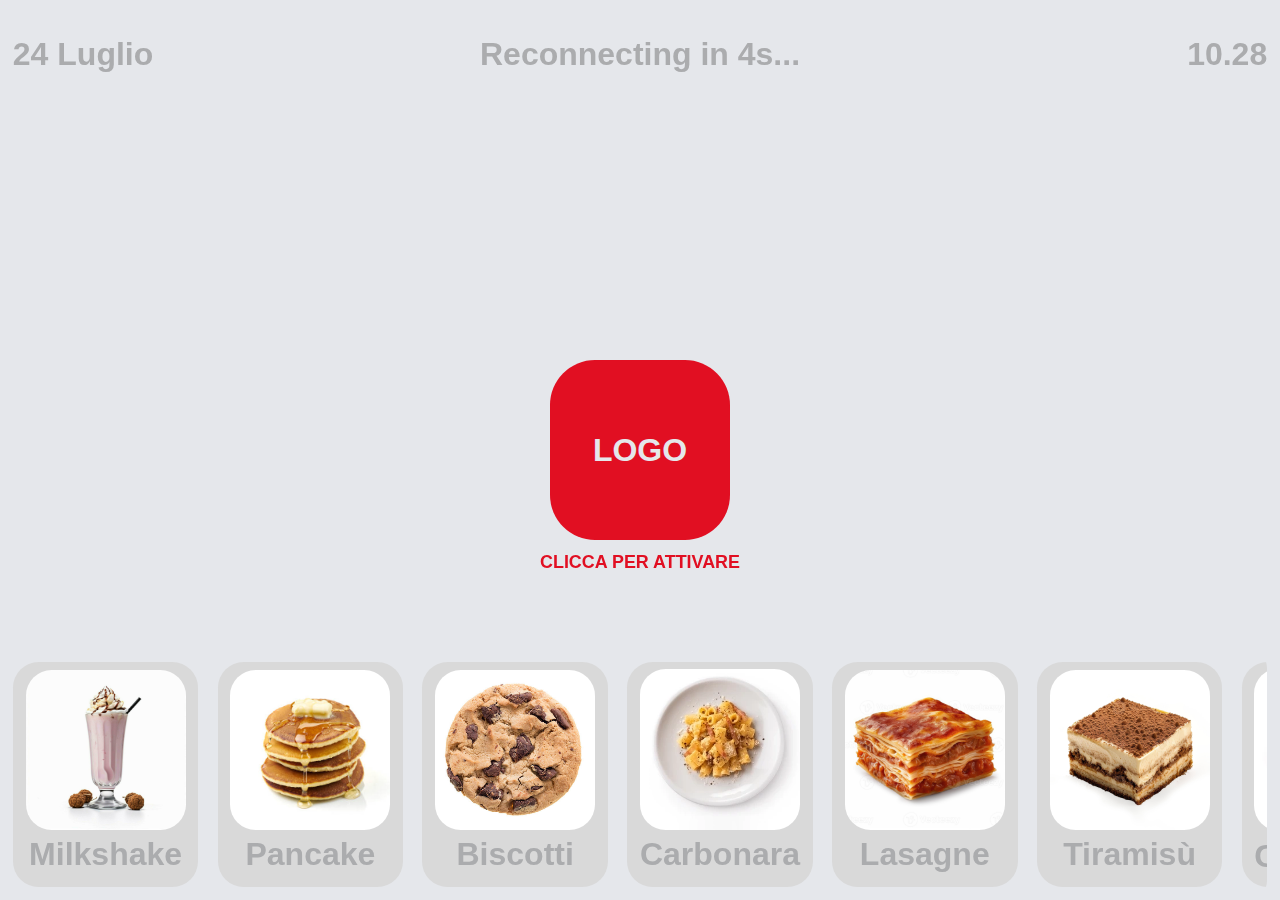
<file: client/index.html>
<!DOCTYPE html>
<html lang="it">

<head>
    <meta charset="UTF-8">
    <meta name="viewport" content="width=device-width, initial-scale=1, maximum-scale=1, user-scalable=no">
    <title>Market Assistant</title>
    <link rel="stylesheet" href="css/global.css" />
    <link rel="stylesheet" href="css/style.css" />
</head>

<body>
    <div style="display: none;">
        <h1>Market Assistant</h1>

        <div class="chat-container" id="chatContainer"></div>

        <div class="input-container">
            <input type="text" id="messageInput" placeholder="Scrivi un messaggio..." disabled>
            <button id="sendButton" disabled>Invia</button>
        </div>
        <div class="status" id="status">Disconnesso</div>
    </div>

    <!-- page-01 -->
    <div id="page-01">
        <div class="dida">
            <div class="colum01">
                <p id="date">clock</p>
            </div>
            <div class="colum-center">
                <p id="connection-status">Disconnesso</p>
            </div>
            <div class="colum02">
                <p id="clock">date</p>
            </div>
        </div>
        <div class="logo">
            <div>
                <div class="placeholder" id="activateButton">
                    LOGO
                </div>
                <p id="">CLICCA PER ATTIVARE</p>
            </div>
        </div>
        <div class="scroll-wrapper">
            <div  id="scrollContainer" class="scroll-container"></div>
        </div>
    </div>

    <!-- page-02 -->
    <div id="page-02">
        <div class="dida">
            <div class="colum01">
                <p id="date">date</p>
            </div>
            <div class="colum02">
                <p id="clock">clock</p>
            </div>
        </div>
        <div class="container">
            <div>
                <div id="recordButtonContainer" class="image-container">
                    <div id="recordButton"></div>
                    <img src="assets/icons/microphone.svg" alt="microphone" id="microphone">
                </div>
                <p id="instruction">PREMI QUI PER CHIEDERE</p>
                <p id="errorText"></p>
            </div>
            <div class="scroll-wrapper">
                <div id="scrollContainerSmall" class="scroll-container"></div>
            </div>
        </div>
    </div>

    <!-- page-03 -->
    <div id="page-03">
        <div class="dida">
            <div class="colum01">
                <p id="date">date</p>
            </div>
            <div class="colum02">
                <p id="clock">clock</p>
            </div>
        </div>
        
        <!-- Tabella prodotti -->
        <div class="product-table-container" id="productTableContainer">
            <p id="title"></p>
            <p id="description"></p>
            <table class="product-table" id="productTable">
                <tbody id="productTableBody">
                </tbody>
            </table>
        </div>
        <div class="footer">
            <div class="home selected" id="home">
                <img src="assets/icons/home.svg" alt="">
                <p>HOME</p>
            </div>
        </div>
    </div>

    <script src="js/utils.js"></script>
    <script src="js/env.js"></script>
    <script src="js/socket.js"></script>
    <script src="js/navigation.js"></script>
    <script src="js/script.js"></script>
</body>

</html>
</file>
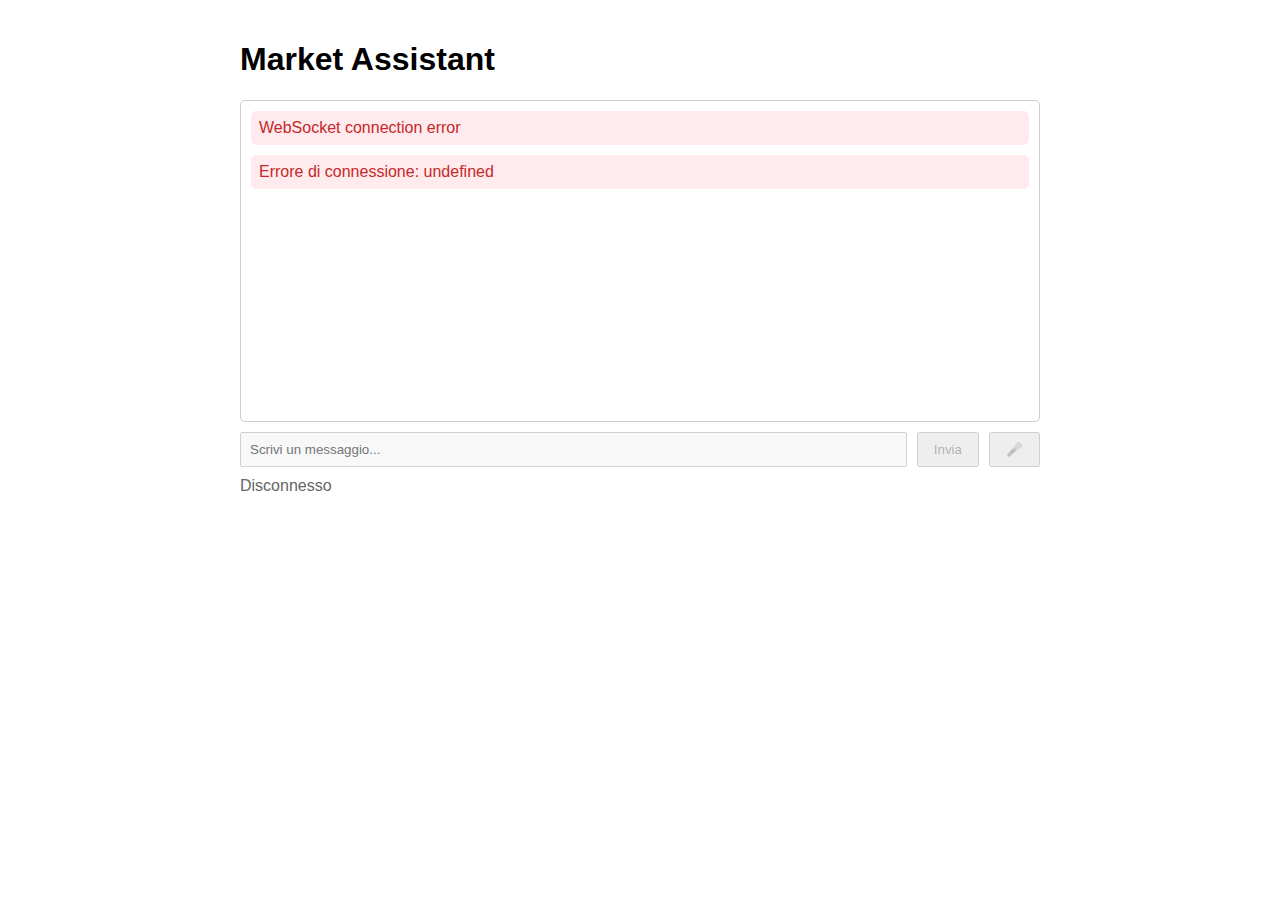
<file: client/debug/index.html>
<!DOCTYPE html>
<html lang="it">
<head>
    <meta charset="UTF-8">
    <meta name="viewport" content="width=device-width, initial-scale=1.0">
    <title>Market Assistant</title>
    <style>
        body {
            font-family: Arial, sans-serif;
            max-width: 800px;
            margin: 0 auto;
            padding: 20px;
        }
        .chat-container {
            border: 1px solid #ccc;
            border-radius: 5px;
            padding: 10px;
            height: 300px;
            overflow-y: auto;
            margin-bottom: 10px;
        }
        .input-container {
            display: flex;
            gap: 10px;
        }
        input {
            flex: 1;
            padding: 8px;
        }
        button {
            padding: 8px 15px;
        }
        .status {
            margin-top: 10px;
            color: #666;
        }
        .message {
            margin-bottom: 10px;
            padding: 8px;
            border-radius: 5px;
        }
        .user-message {
            background-color: #e6f7ff;
            text-align: right;
        }
        .assistant-message {
            background-color: #f0f0f0;
        }
        .error-message {
            background-color: #ffebee;
            color: #c62828;
        }
    
        .product-table-container {
            margin-top: 20px;
            display: none;
        }
        
        .product-table {
            width: 100%;
            border-collapse: collapse;
            margin-top: 10px;
        }
        
        .product-table th, .product-table td {
            border: 1px solid #ddd;
            padding: 8px;
            text-align: left;
        }
        
        .product-table th {
            background-color: #f2f2f2;
        }
        
        .product-table tr:nth-child(even) {
            background-color: #f9f9f9;
        }
        
        .product-table tr:hover {
            background-color: #f1f1f1;
        }
        
        .product-details-toggle {
            cursor: pointer;
            color: #0066cc;
            text-decoration: underline;
        }
        
        .product-details {
            display: none;
        }
    </style>
</head>
<body>
    <h1>Market Assistant</h1>
    
    <div class="chat-container" id="chatContainer"></div>
    
    <div class="input-container">
        <input type="text" id="messageInput" placeholder="Scrivi un messaggio..." disabled>
        <button id="sendButton" disabled>Invia</button>
        <button id="recordButton" disabled>🎤</button>
    </div>
    
    <div class="status" id="status">Disconnesso</div>
    
    <!-- Tabella prodotti -->
    <div class="product-table-container" id="productTableContainer">
        <h3>Prodotti trovati</h3>
        <table class="product-table" id="productTable">
            <thead>
                <tr>
                    <th>Nome</th>
                    <th>Posizione</th>
                    <th>Dettagli</th>
                </tr>
            </thead>
            <tbody id="productTableBody">
                <!-- I dati dei prodotti verranno inseriti qui dinamicamente -->
            </tbody>
        </table>
    </div>
    
    <script src="../js/utils.js"></script>
    <script src="../js/env.js"></script>
    <script src="socket.js"></script>
    <script>
        const client = new MarketAssistantClient(getWebSocketUrl());
        const chatContainer = document.getElementById('chatContainer');
        const messageInput = document.getElementById('messageInput');
        const sendButton = document.getElementById('sendButton');
        const recordButton = document.getElementById('recordButton');
        const statusElement = document.getElementById('status');
        
        function addMessage(text, type) {
            const messageElement = document.createElement('div');
            messageElement.classList.add('message');
            messageElement.classList.add(`${type}-message`);
            messageElement.textContent = text;
            chatContainer.appendChild(messageElement);
            chatContainer.scrollTop = chatContainer.scrollHeight;
        }
        
        function displayProductTable(products) {
            const tableContainer = document.getElementById('productTableContainer');
            const tableBody = document.getElementById('productTableBody');
            
            tableBody.innerHTML = '';
            
            products.forEach(product => {
                const row = document.createElement('tr');
                
                const nameCell = document.createElement('td');
                nameCell.textContent = product.name;
                row.appendChild(nameCell);
                
                const locationCell = document.createElement('td');
                const location = product.location;
                locationCell.innerHTML = `
                    <strong>Corsia:</strong> ${location.aisle || 'N/A'}<br>
                    <strong>Sezione:</strong> ${location.section || 'N/A'}<br>
                    <strong>Scaffale:</strong> ${location.shelf || 'N/A'}
                `;
                row.appendChild(locationCell);
                
                const detailsCell = document.createElement('td');
                const details = product.details;
                detailsCell.innerHTML = `
                    <div class="product-details-toggle" onclick="toggleDetails(this)">Mostra dettagli</div>
                    <div class="product-details">
                        <strong>Categoria:</strong> ${details.category || 'N/A'}<br>
                        <strong>Descrizione:</strong> ${details.description || 'N/A'}<br>
                        <strong>Prezzo:</strong> ${details.price || 'N/A'}<br>
                        <strong>Marca:</strong> ${details.brand || 'N/A'}<br>
                    </div>
                `;
                row.appendChild(detailsCell);
                
                tableBody.appendChild(row);
            });
            
            tableContainer.style.display = 'block';
            
            tableContainer.scrollIntoView({ behavior: 'smooth' });
        }
        
        function toggleDetails(element) {
            const detailsDiv = element.nextElementSibling;
            if (detailsDiv.style.display === 'block') {
                detailsDiv.style.display = 'none';
                element.textContent = 'Mostra dettagli';
            } else {
                detailsDiv.style.display = 'block';
                element.textContent = 'Nascondi dettagli';
            }
        }
        
        client.addListener('text_response', (data) => {
            addMessage(data.content, 'assistant');
        });

        client.addListener('table_response', (data) => {
            if (data.content && data.content.products && data.content.products.length > 0) {
                displayProductTable(data.content.products);
            } else {
                document.getElementById('productTableContainer').style.display = 'none';
            }
        });
        
        client.addListener('audio_response', (data) => {
            const messageDiv = document.createElement('div');
            messageDiv.classList.add('message', 'assistant-message');
            
            const textSpan = document.createElement('span');
            textSpan.textContent = "audio";
            
            const playButton = document.createElement('button');
            playButton.innerHTML = '🔊';
            playButton.style.marginLeft = '10px';
            playButton.onclick = () => {
                const audio = new Audio('data:audio/wav;base64,' + data.content);
                audio.play();
            };
            
            messageDiv.appendChild(textSpan);
            messageDiv.appendChild(playButton);
            chatContainer.appendChild(messageDiv);
            chatContainer.scrollTop = chatContainer.scrollHeight;
        });
        client.addListener('error', (data) => {
            addMessage(data.content || data.error || 'Errore sconosciuto', 'error');
        });
        
        client.addListener('connect', () => {
            statusElement.textContent = 'Connesso';
            messageInput.disabled = false;
            sendButton.disabled = false;
            recordButton.disabled = false;
        });
        
        client.addListener('disconnect', () => {
            statusElement.textContent = 'Disconnesso';
            messageInput.disabled = true;
            sendButton.disabled = true;
            recordButton.disabled = true;
        });
        
        client.connect()
            .then(clientId => {
                statusElement.textContent = `Connesso (ID: ${clientId})`;
            })
            .catch(error => {
                statusElement.textContent = `Errore di connessione: ${error.message}`;
                addMessage(`Errore di connessione: ${error.message}`, 'error');
            });
        
        sendButton.addEventListener('click', () => {
            const text = messageInput.value.trim();
            if (text) {
                addMessage(text, 'user');
                client.sendText(text);
                messageInput.value = '';
            }
        });
        
        messageInput.addEventListener('keypress', (event) => {
            if (event.key === 'Enter') {
                sendButton.click();
            }
        });
        
        let mediaRecorder;
        let audioChunks = [];
        
        recordButton.addEventListener('mousedown', async () => {
            try {
                const stream = await navigator.mediaDevices.getUserMedia({ audio: true });
                mediaRecorder = new MediaRecorder(stream);
                audioChunks = [];
                
                mediaRecorder.addEventListener('dataavailable', (event) => {
                    audioChunks.push(event.data);
                });
                
                mediaRecorder.start();
                recordButton.textContent = '🔴';
            } catch (error) {
                console.error('Errore accesso al microfono:', error);
                addMessage(`Errore accesso al microfono: ${error.message}`, 'error');
            }
        });
        
        recordButton.addEventListener('mouseup', () => {
            if (mediaRecorder && mediaRecorder.state === 'recording') {
                mediaRecorder.stop();
                recordButton.textContent = '🎤';
                
                mediaRecorder.addEventListener('stop', async () => {
                    const audioBlob = new Blob(audioChunks, { type: 'audio/wav' });
                    const reader = new FileReader();
                    
                    reader.onloadend = () => {
                        const base64Audio = reader.result.split(',')[1];
                        addMessage('Messaggio vocale inviato', 'user');
                        client.sendAudio(base64Audio);
                    };
                    
                    reader.readAsDataURL(audioBlob);
                    
                    mediaRecorder.stream.getTracks().forEach(track => track.stop());
                });
            }
        });
        
        window.addEventListener('beforeunload', () => {
            client.disconnect();
        });
    </script>
</body>
</html>
</file>
<file: client/css/global.css>
:root {
    /* Color Palette */
    --primary-color: #e5e7eb;
    --secondary-color: #e10f22;
    --third-color: #000;
    --fourth-color: #abacae;

    /* Default Font Sizes */
    --font-title: clamp(1.8rem, 5vw, 4rem);
    --font-text: clamp(1rem, 2.5vw, 2rem);
    --font-dida: clamp(0.8rem, 2vw, 1.5rem);

    /* Layout */
    --table-width: 70vw;
}

body {
    margin: 0;
    height: 100vh;
    width: 100vw;
    background-color: var(--primary-color);
    font-family: Arial, Helvetica, sans-serif;
    font-weight: bold;
    overflow: hidden;

    -webkit-touch-callout: none;
    -webkit-user-select: none;
    -khtml-user-select: none;
    -moz-user-select: none;
    -ms-user-select: none;
    user-select: none;
}

/* Responsive Variables */
@media (max-width: 768px) {
    :root {
        --font-title: 8vw;
        --font-text: 4vw;
        --font-dida: 3.5vw;
        --table-width: 90vw;
    }
}

@media (min-width: 769px) and (max-width: 1024px) {
    :root {
        --font-title: 6vw;
        --font-text: 2.8vw;
        --font-dida: 2.5vw;
        --table-width: 75vw;
    }
}

@media (min-width: 1025px) and (max-width: 1279px) {
    :root {
        --font-title: 6vw;
        --font-text: 3vw;
        --font-dida: 2vw;
        --table-width: 50vw;
    }
}

@media (min-width: 1280px) {
    :root {
        --font-title: 3vw;
        --font-text: 2rem;
        --font-dida: 1.4vw;
        --table-width: 50vw;
    }

    /* Card Component */
    .card img {
        width: 100%;
        aspect-ratio: 1/1;
        border-radius: 2vw;
        object-fit: cover;
        background-color: #fff;
        margin-top: 2vw !important;
    }
    .card p {
        margin-top: 0.5vw !important;
    }

    #errorText {
        padding-top: 75vh;
        white-space: pre-line;
        text-align: center;
    }
}
</file>
<file: client/css/style.css>
/* ---------------------- Page-01 ---------------------- */
.dida {
    position: fixed;
    display: flex;
    top: 0;
    width: 100vw;
    padding: 1vw;
    margin-top: -1vh;
}

.colum01 {
    text-align: left;
    width: 50%;
}

.colum02 {
    position: fixed;
    right: 0;
    width: auto;
    position: fixed;
    padding-right: 1vw;
    text-align: right;
}

.dida p {
    font-size: var(--font-text);
    color: var(--fourth-color);
}

/* Logo Section */
.logo,
.container {
    position: relative;
    display: flex;
    justify-content: center;
    align-items: center;
    height: 100vh;
}

.logo img {
    cursor: pointer;
    transition: transform 0.3s ease-in-out;
}

.logo img:hover {
    transform: scale(1.1);
}

.logo p,
.container p {
    color: var(--secondary-color);
    font-size: var(--font-dida);
    display: flex;
    justify-content: center;
}

.logo p {
    padding-top: 25vh;
}

.placeholder {
    position: fixed;
    top: 50%;
    left: 50%;
    transform: translate(-50%, -50%);
    width: 30vw;
    max-width: 180px;
    aspect-ratio: 1/1;
    background-color: var(--secondary-color);
    border-radius: 25%;
    cursor: pointer;
    display: flex;
    color: var(--primary-color);
    font-size: var(--font-text);
    justify-content: center;
    align-items: center;
}

/* Scrollable Section */
.scroll-wrapper {
    position: fixed;
    bottom: 0;
    width: 97vw;
    overflow-x: auto;
    white-space: nowrap;
    padding: 1vw;
    border-radius: 1.5vw;
    scrollbar-width: none;
}

.scroll-wrapper::-webkit-scrollbar {
    display: none;
}

.scroll-container {
    display: flex;
    gap: 1.5vw;
}

/* Card Component */
.card {
    flex: 0 0 auto;
    height: 34vw;
    max-height: 200px;
    aspect-ratio: 4/5;
    background-color: #d9d9d9;
    border-radius: 2vw;
    display: flex;
    flex-direction: column;
    align-items: center;
    justify-content: center;
    padding: 1vw;
}

.card.selected, .cardSmall.selected, .home.selected {
    border: 3px solid var(--secondary-color);
    transform: scale(1.0);
}

.card img {
    width: 100%;
    aspect-ratio: 1/1;
    border-radius: 2vw;
    margin-top: 35px;
    object-fit: cover;
    background-color: #fff;
}

.card p {
    font-size: var(--font-text);
    margin-top: 1.5vw;
    color: var(--fourth-color);
}

/* ---------------------- Page-02 ---------------------- */
/* Img container */
.image-container {
    position: fixed;
    top: 50%;
    left: 50%;
    transform: translate(-50%, -50%);
    width: 30vw;
    aspect-ratio: 1/1;
    max-width: 300px;
    display: flex;
    justify-content: center;
    align-items: center;
}

#recordButton {
    position: absolute;
    width: 100%;
    height: 100%;
    aspect-ratio: 1/1;
    max-width: 180px;
    max-height: 180px;
    background-color: var(--secondary-color);
    border-radius: 25%;
    cursor: pointer;
    z-index: 1;
}

.image-container img {
    width: 30%;
    object-fit: cover;
    position: relative;
    max-width: 60px;
    z-index: 2; /* Place above the rotating button */
}

#instruction {
    padding-top: 30vh;
}

#errorText {
    padding-top: 28vh;
    white-space: pre-line;
    text-align: center;
}

/* Card Component */
.cardSmall {
    flex: 0 0 auto;
    width: 21vw;
    height: 2vw;
    max-width: 200px;
    background-color: #d9d9d9;
    border-radius: 3vw;
    display: flex;
    flex-direction: column;
    align-items: center;
    justify-content: center;
    padding: 2vw;
}

.cardSmall p {
    font-size: var(--font-text);
    color: var(--fourth-color);
}


/* ---------------------- Page-03 ---------------------- */
.container01 {
    position: relative;
    display: flex;
    justify-content: center;
    padding-top: 5vh;
}

.container-map {
    width: 98vw;
    aspect-ratio: 1/1;
    background-color: #fff;
    border-radius: 5vw;
    object-fit: fill;
    margin: 1vw;
}

.container-map img {
    position: absolute;
    top: 0;
    padding-top: 5vh;
}

.aisles {
    position: absolute;
    top: 0;
    width: 98vw;
    padding-top: 5vh;
}

.aisles img {
    display: none;
    position: absolute;
    top: 0;
    width: 98vw;
    padding-top: 5vh;
}

#title {
    font-size: var(--font-title);
    color: var(--third-color);
}

#description {
    font-size: var(--font-text);
    color: var(--fourth-color);
    margin-top: -2vh;
    margin-bottom: 3vh;
}

.product-table-container {
    width: 98vw;
    margin: 1vw;
    font-size: var(--font-text);
    color: var(--third-color);
    padding-top: 5vh;
}

.product-table {
    width: 100%;
    border-collapse: collapse;
    margin-top: 10px;
}

.product-table th,
.product-table td {
    padding: 1vw;
    text-align: left;
    border-bottom: 0.2vw solid var(--fourth-color);
}

.product-table th {
    background-color: #f2f2f2;
}

.product-details-toggle {
    cursor: pointer;
    color: #0066cc;
    text-decoration: underline;
}

.footer {
    position: fixed;
    display: flex;
    justify-content: center;
    bottom: 0;
    width: 97vw;
    padding: 1vw;
    border-radius: 1.5vw;
}

.home {
    flex: 0 0 auto;
    width: 30vw;
    height: 5vw;
    background-color: #d9d9d9;
    border-radius: 3vw;
    display: flex;
    flex-direction: row;
    align-items: center;
    justify-content: center;
    padding: 1vw;
    position: relative;
    max-width: 300px;
}

.home img {
    width: 4vw;
    max-width: 30px;
    aspect-ratio: 1/1;
    margin-right: 1vw;
}

.home p {
    font-size: var(--font-text);
    color: var(--fourth-color);
}

.colum-center {
    position: fixed;
    left: 50%;
    transform: translateX(-50%);
    text-align: center;
}

#connection-status {
    font-size: var(--font-text);
    color: var(--fourth-color);
}
</file>
